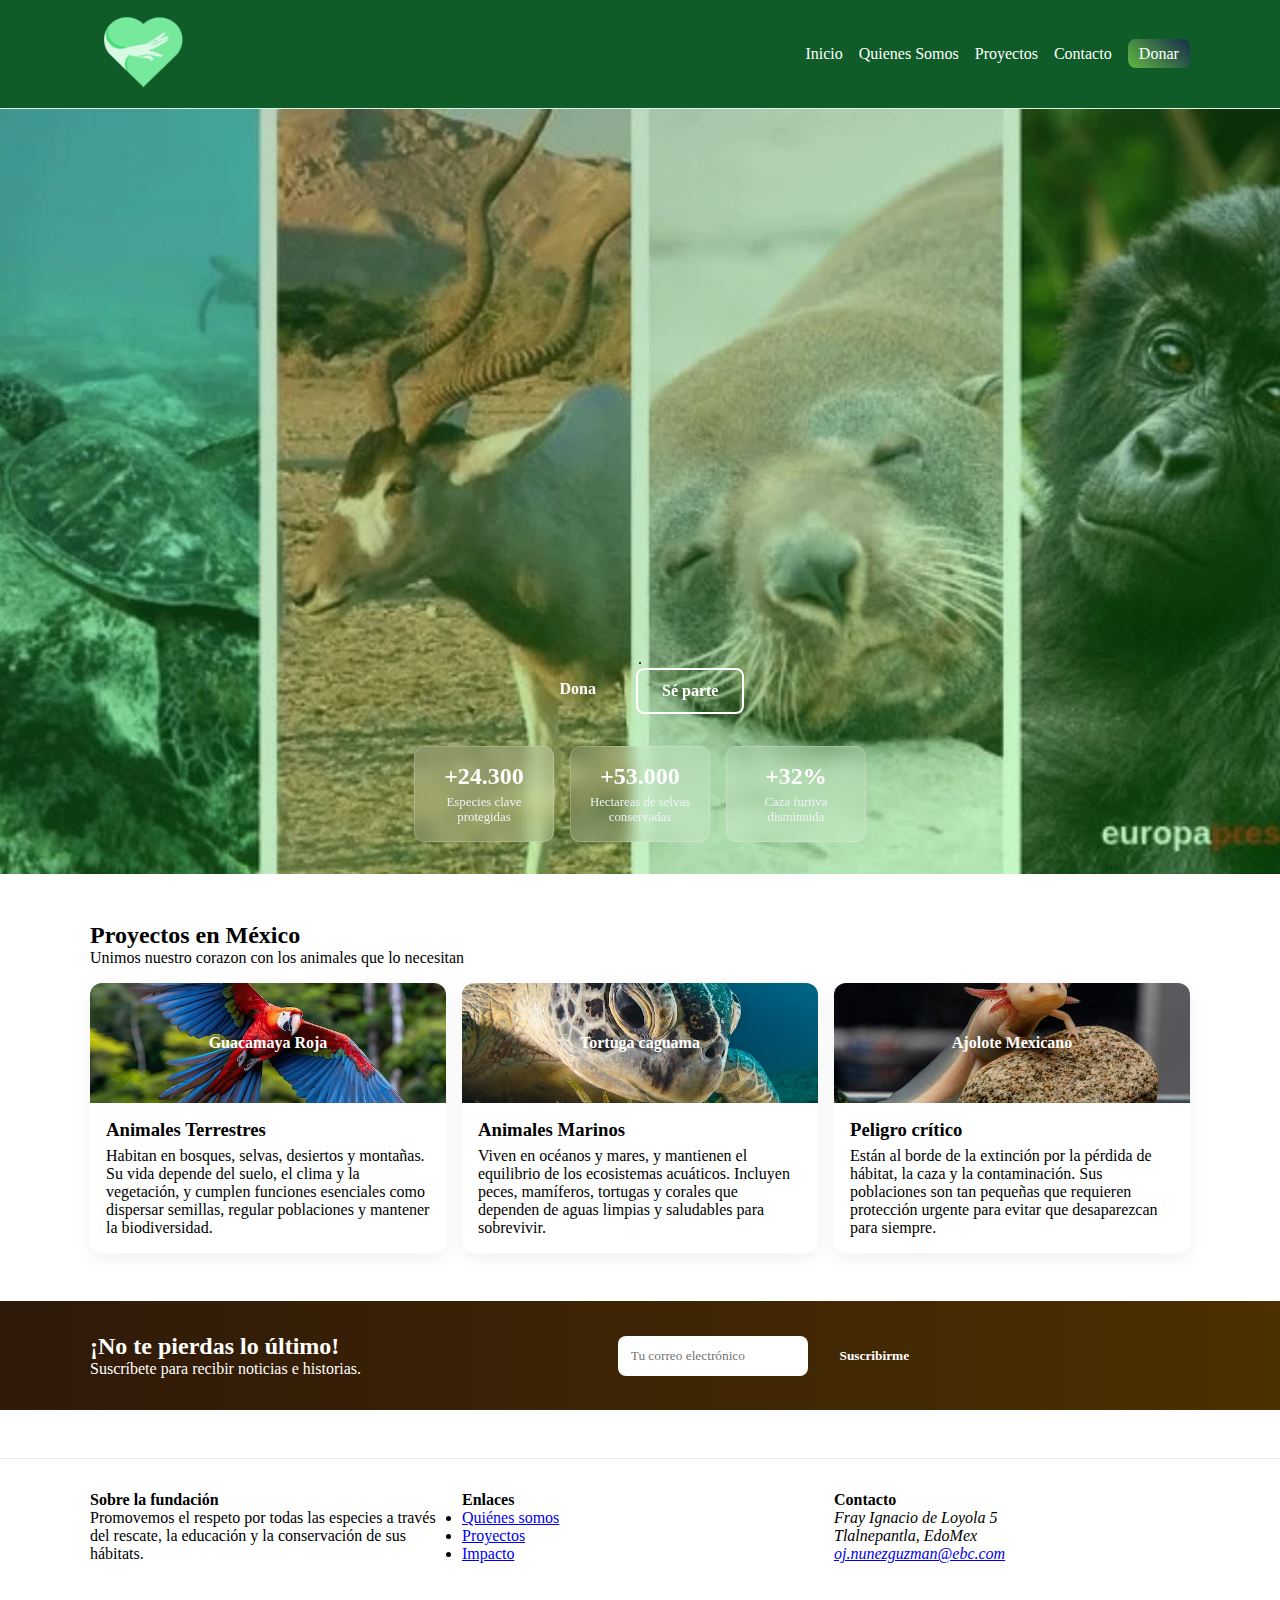
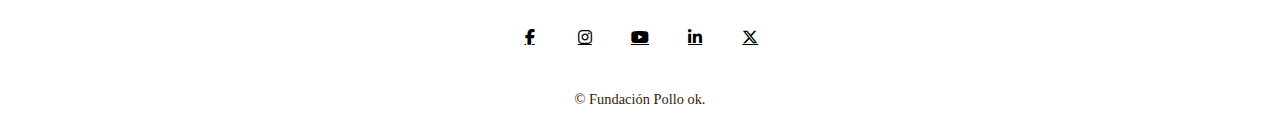
<file: docs/index.html>
<!DOCTYPE html>
<html>
<head>
<!--1. Los Metadatos-->
 <meta charset="UTF-8">
  <meta name="description" content="Fundacion Pollo ok.- Conservacion de fauna silvestre y ayuda a comunidades vulnerables">
  <meta name="keywords" content="Fundación Pollo ok. Protegemos especies en peligro de extinción y su hábitat natural.">
  <meta name="author" content="Jhael Nuñez">
  <meta name="viewport" content="width=device-width, initial-scale=1.0">
<!--2. Titulo de la pagina aparece en el buscador-->
  <title>Pollo ok.</title>
<!--3. Enlace al archivo CSS-->
<link rel="icon" type="image/x-icon" href="/images/favicon.ico">
<link rel="stylesheet" href="https://cdnjs.cloudflare.com/ajax/libs/font-awesome/6.6.0/css/all.min.css">
<link rel="stylesheet" href="CSS/style.css">
</head>
<!--Hasta aca va el head-->
<body>
<!--navbar-->
    <header class="header">
        <div class="container header-inner">
        <a class="logo" href="#">
    <img src="IMG/Pollo ok. 2.png" alt="Logo Fundación Pollo ok." height="80" />

        </a>
        
    <nav class="Inicio">
        <ul>
            <li><a href="#Inicio">Inicio</a></li>
            <li><a href="#QuienesSomos">Quienes Somos</a></li>
            <li><a href="#Proyectos">Proyectos</a></li>
            <li><a href="#Contacto">Contacto</a></li>
            <li><a class="btn-dona" href="#Donar">Donar</a></li>
        </ul>
    </nav>
    </div>
    </header>

<main>
<!--Hero con video-->
<section class="hero video-hero">
      <video class="hero-video" id="heroVideo" autoplay loop playsinline>
<!--Aqui colocamos el video-->
        <source src="IMG/Pollo ok. video 2.mp4" type="video/mp4" />
      </video>
      <div class="hero-overlay"></div>

      <div class="hero-content container">
        <div class="hero-text">
          <h1></h1>
          <p> . </p>
          <div class="hero-actions">
            <a class="btn primary" href="https://forms.gle/jofDbrTJwYyWAZGw6">Dona</a>
            <a class="btn outline" href="#voluntariado">Sé parte</a>
          </div>
        </div>
        <div class="stats-grid">
          <div class="stat">
            <div class="stat-number">+24.300</div>
            <div class="stat-label">Especies clave protegidas</div>
          </div>
          <div class="stat">
            <div class="stat-number">+53.000</div>
            <div class="stat-label">Hectareas de selvas conservadas</div>
          </div>
          <div class="stat">
            <div class="stat-number">+32%</div>
            <div class="stat-label">Caza furtiva disminuida</div>
          </div>
        </div>
      </div>
      </div>
    </section>

    <section id="proyectos" class="projects container">
      <h2>Proyectos en México</h2>
      <p class="lead">Unimos nuestro corazon con los animales que lo necesitan</p>

      <div class="project-cards">
        <article class="card">
          <div class="card-img" id="AnimalesTerrestres">Guacamaya Roja</div>
          <div class="card-body">
            <h3>Animales Terrestres</h3>
            <p>Habitan en bosques, selvas, desiertos y montañas. Su vida depende del suelo, el clima y la vegetación, y cumplen funciones esenciales como dispersar semillas, regular poblaciones y mantener la biodiversidad.</p>
          </div>
        </article>
        <article class="card">
          <div class="card-img" id="AnimalesMarinos">Tortuga caguama</div>
          <div class="card-body">
            <h3>Animales Marinos</h3>
            <p>Viven en océanos y mares, y mantienen el equilibrio de los ecosistemas acuáticos. Incluyen peces, mamíferos, tortugas y corales que dependen de aguas limpias y saludables para sobrevivir.</p>
          </div>
        </article>
        <article class="card">
          <div class="card-img" id="Peligrocritico">Ajolote Mexicano</div>
          <div class="card-body">
            <h3>Peligro crítico</h3>
            <p>Están al borde de la extinción por la pérdida de hábitat, la caza y la contaminación. Sus poblaciones son tan pequeñas que requieren protección urgente para evitar que desaparezcan para siempre.</p>
          </div>
        </article>
      </div>
    </section>
    <!--Seccion de suscripcion-->
    <section id="contacto" class="newsletter">
      <div class="container newsletter-inner">
        <div>
          <h2>¡No te pierdas lo último!</h2>
          <p>Suscríbete para recibir noticias e historias.</p>
        </div>
        <form id="subscribeForm" class="subscribe-form" novalidate>
          <input id="email" type="email" placeholder="Tu correo electrónico" required />
          <button class="btn primary" type="submit">Suscribirme</button>
        </form>
        <div id="formMessage" class="form-message"></div>
      </div>
</section>
    <!--Seccion de contactos-->
</main>
<footer class="site-footer">
    <div class="container footer-inner">
      <div class="footer-col">
        <h4>Sobre la fundación</h4>
        <p>Promovemos el respeto por todas las especies a través del rescate, la educación y la conservación de sus hábitats.</p>
      </div>
      
      <div class="footer-col">
        <h4>Enlaces</h4>
        <ul>
          <li><a href="#quienes">Quiénes somos</a></li>
          <li><a href="#proyectos">Proyectos</a></li>
          <li><a href="#impacto">Impacto</a></li>
        </ul>
      </div>
      <div class="footer-col">
        <h4>Contacto</h4>
        <address>
          Fray Ignacio de Loyola 5<br/>Tlalnepantla, EdoMex<br/>
          <a href="mailto:yurintelligence@outlook.com">oj.nunezguzman@ebc.com</a>
        </address>
      </div>
    </div>
 <!-- Redes sociales -->
  <div class="footer-social">
    <div class="container social-icons">
      <a href="https://www.facebook.com/" aria-label="Facebook"><i class="fab fa-facebook-f"></i></a>
      <a href="https://www.instagram.com/" aria-label="Instagram"><i class="fa-brands fa-instagram"></i></a>
      <a href="https://www.youtube.com/" aria-label="YouTube"><i class="fa-brands fa-youtube"></i></a>
      <a href="https://www.linkedin.com/feed/" aria-label="LinkedIn"><i class="fa-brands fa-linkedin-in"></i></a>
      <a href="https://x.com/home" aria-label="X (Twitter)"><i class="fa-brands fa-x-twitter"></i></a>
     
    </div>
  </div>
    <div class="footer-bottom">
      <div class="container">© <span id="anio"></span> Fundación Pollo ok.</div>
    </div>
  </footer>

</body>
</html>

<!--Conclusion
Debido a que ya habia tenido anteriormnete el acercamiento a los lenguajes de programacion,
la verdad no tuve casi dificultades con seguir el ritmo de la creacion del codigo, sin embargo,
algunas si existentes como el poder organizar el orden de ciertos textos, pudieron ser intervenidos
con el apoyo de la profesora, me explcó que habia algunas ordenes que habia cerrado sin haber abierto,
eso fue solucionado simplemente eliminando esas ordenes y en conclusion tuve un desarrollo de codigo 
bastante efectivo en general, y con el apoyo de la profesora pude salir de mis dudas.-->
</file>
<file: docs/CSS/style.css>
/* Estilos generales para el diseño */
/* (Fuente base para todo el sitio)*/
* {
    margin: 0;
    padding: 0;
    box-sizing: border-box;
    font-family:"Delius Unicase", cursive;
}

/* scroll para que el desplazamiento sea suave */
/* (Hace que el desplazamiento sea suave y fluido en lugar de inmediato.) */
html {
    scroll-behavior: smooth;
}

/* BODY Y CONTENEDOR */
/* (Establece el color de fondo y el color del texto para todo el cuerpo del sitio web.) */
body {
    line-height: 1.6s;
    color: #000000;
    background-color: #ffffff;
}

/* Contenedor principal */
/* (Define un contenedor centrado.) */
.container {
    max-width: 1100px;
    margin: 0 auto;
    padding: 0 1 rem;
}

/* HEADER */
/* (Estilos para el encabezado del sitio web.) */
.header {
  background:#0f5C29;
  border-bottom:1px solid #D8F9E3;
  position:sticky;
  top:0;
  z-index:100;
}

.logo h1 {
    font-size: 1.8rem;
}

.header-inner {
  display:flex;
  justify-content:space-between;
  align-items:center;
  padding:0.75rem 0;
}
.Inicio ul {
  list-style:none;
  display:flex;
  gap:1rem;
  margin:0;
  padding:0;
  align-items:center;
}
.Inicio a {
    color:rgb(255, 255, 255); 
    text-decoration:none; 
    font-weight:500;
}

.Inicio a:hover {color: #c5299b;

}
.btn-dona {
  background:linear-gradient(45deg, #5fb841, #162c4c);
  color:#ffffff;
  padding:0.4rem 0.7rem;
  border-radius:8px;
}
/* HERO VIDEO */
/* (Estilos para la sección de heroVideo) */
.video-hero {
  position: relative;
  width: 100%;
  height: 85vh;
  min-height: 700px;
  overflow: hidden;
}

.hero-video {
  position: absolute;
  top: 0;
  left: 0;
  width: 100%;
  height: 100%;
  object-fit: cover;
  z-index: 0;
}

.hero-overlay {
  position: absolute;
  inset: 0;
  background: linear-gradient(to bottom right, rgba(0, 73, 4, 0.271), rgba(0, 255, 4, 0.216));
  z-index: 1;
}

.hero-content {
  position: absolute;
  bottom: 2rem;
  left: 50%;
  transform: translateX(-50%);
  z-index: 2;
  text-align: center;
  width: 100%;
  padding: 0 1rem;
}

.hero-actions {
  display: flex;
  gap: 1rem;
  justify-content: center;
  flex-wrap: wrap;
  margin-bottom: 2rem;
}

.btn {
  display: inline-block;
  border: none;
  border-radius: 8px;
  padding: 0.75rem 1.5rem;
  font-weight: 600;
  cursor: pointer;
  text-decoration: none;
  transition: all 0.3s ease;
}

.btn.primary {
  background: (45deg, var(--blue), var(--orange-blue));
  color: #fff;
}

.btn.primary:hover {
  transform: translateY(-2px);
  box-shadow: 0 8px 16px rgba(255, 107, 60, 0.3);
}

.btn.outline {
  background: transparent;
  border: 2px solid #fff;
  color: #fff;
}

.btn.outline:hover {
  background: rgba(255, 255, 255, 0.1);
  transform: translateY(-2px);
}
/* Stats */
.stats-grid {
  display: flex;
  gap: 1rem;
  justify-content: center;
  flex-wrap: wrap;
  margin-top: 1.5rem;
}

.stat {
  flex: 0 1 140px;
  background: rgba(255, 255, 255, 0.15);
  border-radius: 10px;
  padding: 1rem 0.8rem;
  text-align: center;
  backdrop-filter: blur(8px);
  border: 1px solid rgba(255, 255, 255, 0.2);
}

.stat-number {
  font-size: 1.5rem;
  font-weight: 700;
  color: #fff;
  margin-bottom: 0.3rem;
}

.stat-label {
  font-size: 0.8rem;
  color: #f1f5f9;
  opacity: 0.95;
}

/* Projects */
.projects {
  padding:3rem 0;
}

.lead {
  color:var(--muted);
}

.project-cards {
  display:grid;
  grid-template-columns:repeat(auto-fit,minmax(260px,1fr));
  gap:1rem;
  margin-top:1rem;
}

.card {
  background:#fff;
  border-radius:12px;
  box-shadow:0 6px 18px rgba(0,0,0,0.06);
  overflow:hidden;
  transition:transform .2s;
}

.card:hover {
  transform:translateY(-4px);
}

.card-img {
  height:120px;
  background:linear-gradient(135deg,var(--violet-light),var(--blue-light));
  display:flex;
  align-items:center;
  justify-content:center;
  color:#fff;
  font-weight:600;
}

.card-body {
  padding:1rem;
}

.card-body h3 {
  margin:0 0 0.4rem;
}

.card-body p {
  color:var(--muted);
  margin:0;
}

#AnimalesTerrestres {
  background-image: url('../IMG/pollooo.jpg');
  background-size: cover;
  background-position: center;
}
#AnimalesMarinos {
  background-image: url('../IMG/tortuga.jpg');
  background-size: cover;
  background-position: center;
}
#Peligrocritico {
  background-image: url('../IMG/ajolote.jpg');
  background-size: cover;
  background-position: center;
}

/* Newsletter */
/* (Estilos para la sección de donde el usuario puede suscribirse) */
.newsletter {
  padding:2rem 0;
  background:linear-gradient(90deg, #2f1909 0%, #4c3000 100%);
  color:#fff;
}
.newsletter-inner {
  display:flex;
  flex-wrap:wrap;
  justify-content:space-between;
  align-items:center;
  gap:1rem;
}
.subscribe-form {display:flex; gap:0.5rem;}
.subscribe-form input {
  padding:0.6rem 0.8rem;
  border-radius:8px;
  border:none;
  outline:none;
}
.form-message {margin-top:0.6rem;}

/* Footer */
/* (Estilos para el pie de página del sitio web.) */
.site-footer {
  background:#fff;
  border-top:1px solid #e5e7eb;
  color:var(--muted);
  margin-top:3rem;
}
.footer-inner {
  display:grid;
  grid-template-columns:repeat(auto-fit,minmax(220px,1fr));
  gap:1rem;
  padding:2rem 0;
}
.footer-social {
  padding: 1.5rem 0;
}

.social-icons {
  display: flex;
  justify-content: center;
  gap: 1.2rem;
}

.social-icons a {
  color: var(--violet);
  border: 1.5px solid var(--violet);
  width: 36px;
  height: 36px;
  border-radius: 8px;
  display: flex;
  align-items: center;
  justify-content: center;
  transition: all 0.25s ease;
}

.social-icons a:hover {
  border-color: var(--orange);
  color: var(--orange);
  background: rgba(1, 76, 0, 0.655);
  transform: scale(1.05);
}
.footer-bottom {
  text-align:center;
  padding:0.75rem 0;
  color:#381a07;
  font-size:0.9rem;
}

/* Responsive */
/* (Define cómo el diseño se adapta a pantallas pequeñas.) */
@media(max-width:800px) {
  .hero-text h1 {font-size:2rem;}
  .stats-grid {justify-content:center;}
  .main-nav {display:none; position:absolute; top:64px; right:1rem; background:#fff; padding:.5rem; border-radius:8px; box-shadow:0 6px 18px rgba(0,0,0,0.1);}
  .main-nav ul {flex-direction:column; gap:0;}
  .menu-toggle {display:block;}
}
</file>
